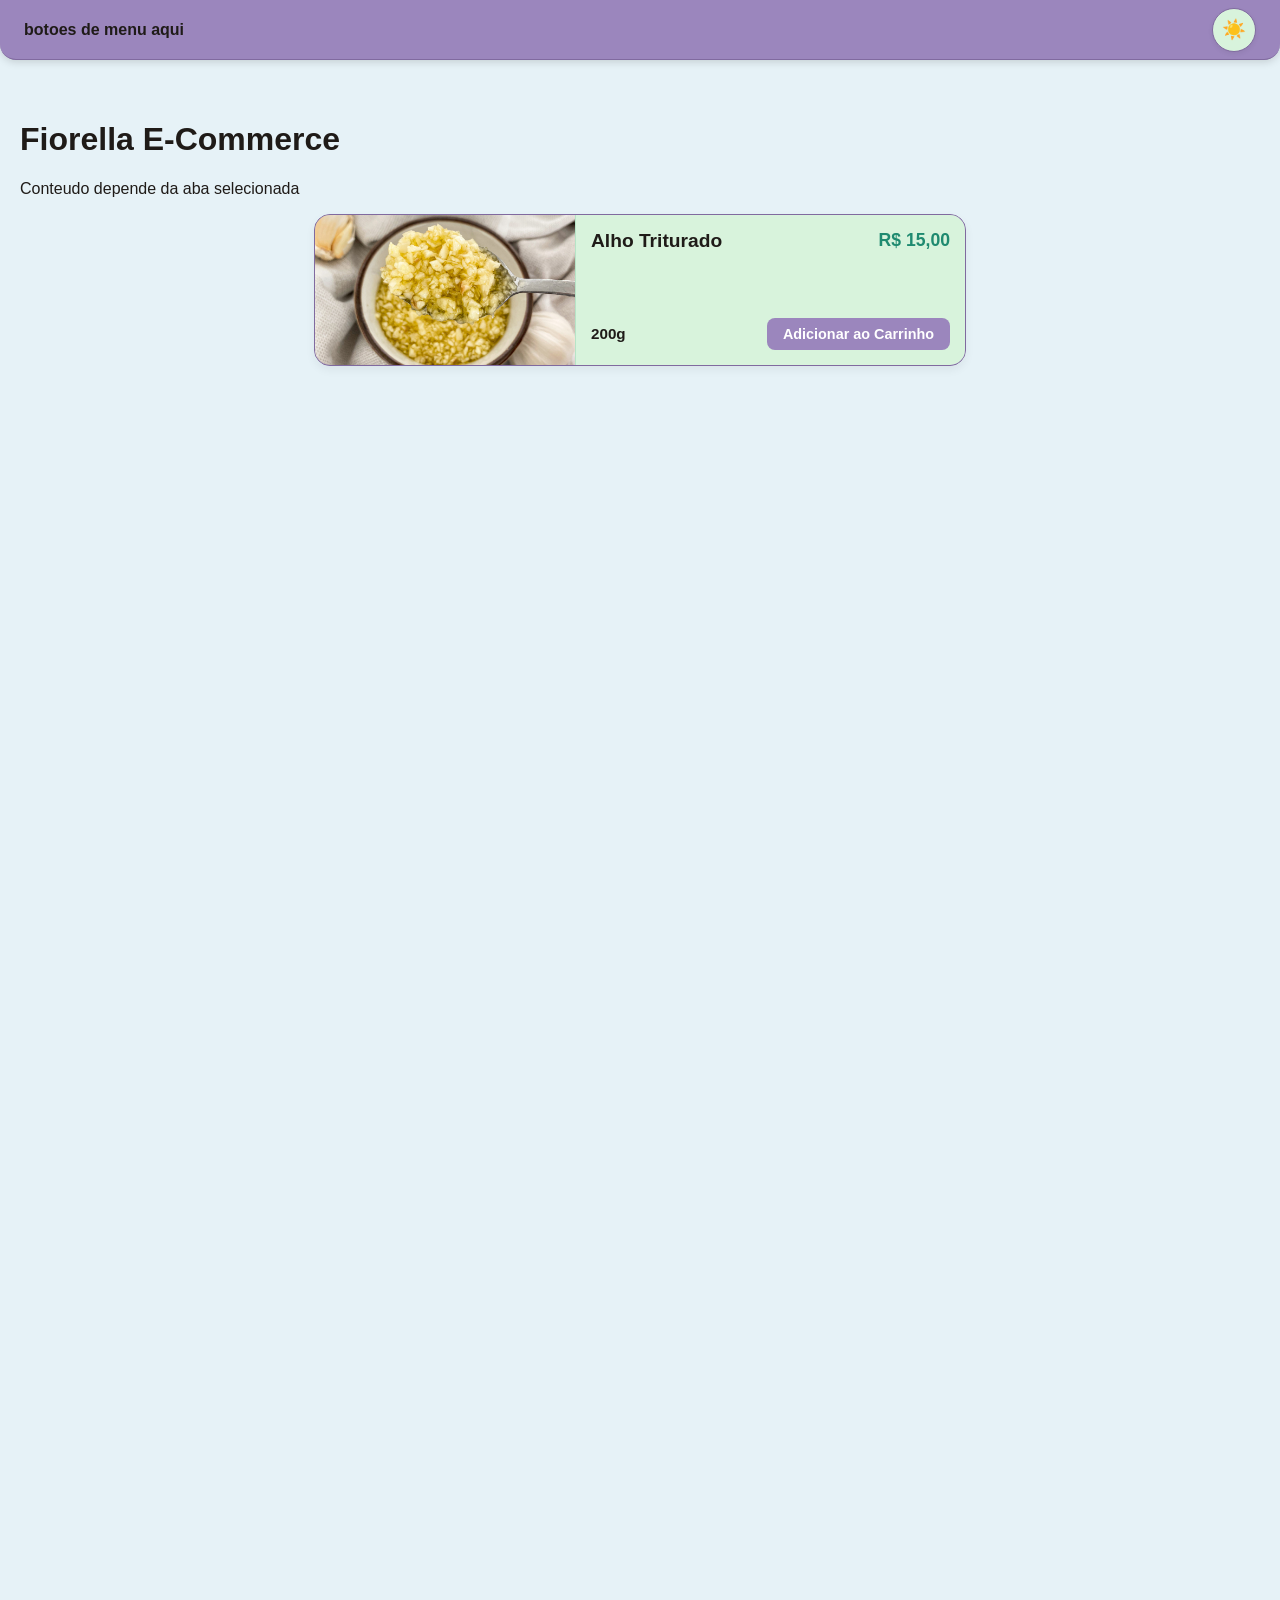
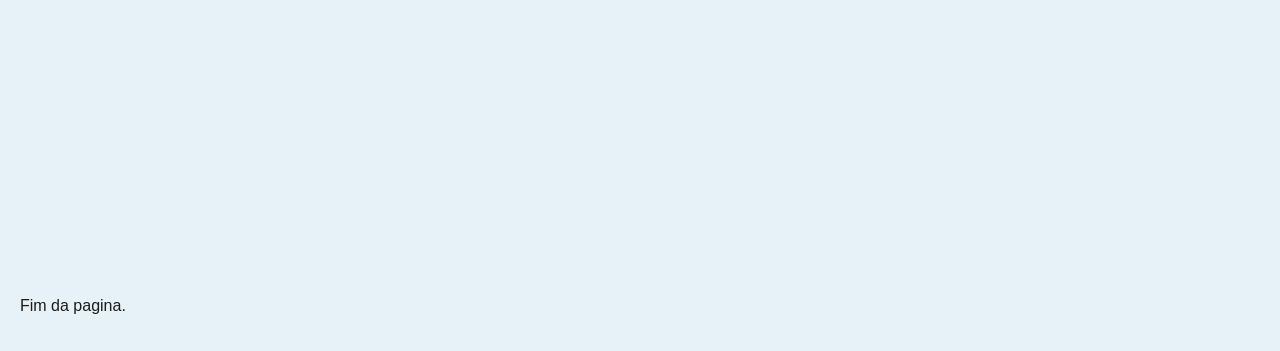
<file: index.html>
<!DOCTYPE html>
<html lang="pt-br">
<head>
    <meta charset="UTF-8">
    <meta name="viewport" content="width=device-width, initial-scale=1.0">
    <title>Fiorella</title>
    <!-- O link do CSS agora fica perfeitamente inserido dentro do head -->
    <link rel="stylesheet" href="style.css">
</head>
<body>
    
    <!-- Barra de Navegação Superior -->
    <header class="sticky-nav">
        <strong>botoes de menu aqui</strong>
        <!-- O botão mantém o ID correto exigido pelo script de tema -->
        <button class="theme-toggle-btn" id="theme-toggle" aria-label="Toggle Theme">
            <span class="sun-icon">☀️</span>
            <span class="moon-icon">🌙</span>
        </button>
    </header>

    <!-- Conteúdo Principal do E-Commerce -->
    <main class="content">
        <h1>Fiorella E-Commerce</h1>
        <p>Conteudo depende da aba selecionada</p>

        <!-- CARD DO PRODUTO (Retangular Horizontal) -->
        <div class="product-row-card" onclick="toggleDescription(this)">
            
            <!-- Lado Esquerdo: Imagem e a Descrição Oculta (Clique) -->
            <div class="image-frame-horizontal">
                <img src="alho.jpg" alt="Alho triturado com azeite" class="product-img">
                <div class="description-overlay">
                    <p>AAAAAAAAAAAAAAAAAA.<br><br>AAAAAAAAAAAAAAAAAAAAAAA.</p>
                </div>
            </div>
            
            <!-- Lado Direito: Informações Sempre Visíveis + Botão -->
            <div class="product-details-side">
                <div class="product-main-info">
                    <h3 class="product-name">Alho Triturado</h3>
                    <span class="product-price">R$ 15,00</span>
                </div>
                <div class="product-actions">
    	<!-- Fica no canto inferior esquerdo -->
    	<span class="product-weight">200g</span>
    
    		<!-- Fica no canto inferior direito -->
    		<button class="add-to-cart-btn" onclick="event.stopPropagation(); alert('Adicionado ao carrinho!');">
       	 	Adicionar ao Carrinho
    		</button>
	</div>
	
            </div>

        </div> <!-- O card fecha perfeitamente aqui! -->
        
        <!-- Elementos de teste empurrados para FORA da estrutura do produto -->
        <div style="height: 1500px;"></div> 
        <p>Fim da pagina.</p>
    </main>

    <!-- Scripts de Interação (Colocados no final do body por performance) -->
    <script>
        // Função responsável por abrir/fechar a descrição do alho
        function toggleDescription(card) {
            card.classList.toggle('active');
        }

        // Script original corrigido para gerenciar a troca entre Light e Dark Mode
        const toggleBtn = document.getElementById('theme-toggle');
        const savedTheme = localStorage.getItem('theme');
        const systemPrefersDark = window.matchMedia('(prefers-color-scheme: dark)').matches;

        if (savedTheme === 'dark' || (!savedTheme && systemPrefersDark)) {
            document.documentElement.classList.add('dark-mode');
        }

        toggleBtn.addEventListener('click', () => {
            document.documentElement.classList.toggle('dark-mode');
            if (document.documentElement.classList.contains('dark-mode')) {
                localStorage.setItem('theme', 'dark');
            } else {
                localStorage.setItem('theme', 'light');
            }
        });
    </script>
</body>
</html>
</file>
<file: style.css>
:root {
  /* Background levemente azulado */
  --bg-body: #E6F2F7;           
  --text-main: #1F1B18;
  --text-muted: #1F8A70;        
  
  /* Cor do Nav Bar e fundo do Card (Lilás/Roxo natural) */
  --bg-surface: #9B86BD;        
  
  /* Caixas de preço em verde menta claro */
  --bg-surface-inner: #D8F3DC;  
  
  --border-color: #806A9F;      
  --border-inner: #B7E4C7;      
  
  --shadow-nav: rgba(0,0,0,0.15);
  --shadow-card: rgba(0,0,0,0.06);
  --overlay-bg: rgba(0, 0, 0, 0.8);
  --overlay-text: #ffffff;
}

.dark-mode {
  /* Modo escuro com fundo azul escuro/meia-noite */
  --bg-body: #0E1626;           
  --text-main: #F4F0E6;            
  --text-muted: #A3E4D7;        
  
  /* Nav Bar e Cards mudam para um roxo escuro natural */
  --bg-surface: #2E2538;          
  
  /* Caixas de preço em verde menta escuro */
  --bg-surface-inner: #132A13;   
  
  --border-color: #4A3A54;       
  --border-inner: #1F3A24;       
  
  --shadow-nav: rgba(0,0,0,0.4);
  --shadow-card: rgba(0,0,0,0.3);
  --overlay-bg: rgba(0, 0, 0, 0.85); 
  --overlay-text: #F4F0E6;
}

body {
    background-color: var(--bg-body); 
    color: var(--text-main);           
    margin: 0;              
    min-height: 100vh;
    font-family: sans-serif;  
    transition: background-color 0.3s ease, color 0.3s ease; 
}

.sticky-nav {
    position: fixed;      
    top: 0;                  
    left: 0;                   
    width: 100%;              
    height: 60px;              
    
    background-color: var(--bg-surface);
    border-bottom: 1px solid var(--border-color);
    box-shadow: 0 2px 8px var(--shadow-nav);
	  border-radius: 0 0 16px 16px;
    
    display: flex;
    align-items: center;
    justify-content: space-between;
    padding: 0 24px;
    box-sizing: border-box; 
    
    z-index: 1000;        
    transition: background-color 0.3s ease, border-color 0.3s ease, box-shadow 0.3s ease;
}

.content {
    margin-top: 80px;          
    padding: 20px;
}

/* O retângulo horizontal do produto */
.product-row-card {
  display: flex; 
  width: 100%;
  max-width: 650px; 
  height: 150px;    
  background-color: var(--bg-surface);
  border: 1px solid var(--border-color); 
  border-radius: 16px;       
  overflow: hidden;          
  cursor: pointer;
  box-shadow: 0 4px 10px var(--shadow-card);
  margin: 15px auto; 
  transition: background-color 0.3s ease, border-color 0.3s ease, box-shadow 0.3s ease;
}

/* Lado esquerdo (Imagem) */
.image-frame-horizontal {
  position: relative;
  width: 40%; 
  height: 100%;
  overflow: hidden;
}

.product-img {
  width: 100%;
  height: 100%;
  object-fit: cover;
  transition: transform 0.3s ease;
}

.description-overlay {
  position: absolute;
  top: 0;
  left: 0;
  width: 100%;
  height: 100%;
  background: var(--overlay-bg); 
  color: var(--overlay-text);
  display: flex;
  flex-direction: column;
  justify-content: center;
  align-items: center;
  padding: 15px;
  box-sizing: border-box;
  text-align: center;
  opacity: 0; 
  transition: opacity 0.3s ease;
  font-size: 0.85rem;
}

.product-row-card.active .description-overlay {
  opacity: 1;
}
.product-row-card.active .product-img {
  transform: scale(1.03);
}

/* Lado direito (Caixa de Informações) */
.product-details-side {
  flex-grow: 1; /* CORREÇÃO: Faz a área verde esticar e ocupar todo o espaço restante */
  padding: 15px;
  display: flex;
  flex-direction: column; 
  justify-content: space-between; 
  background-color: var(--bg-surface-inner);      
  border-left: 1px solid var(--border-inner);  
  box-sizing: border-box;
  transition: background-color 0.3s ease, border-color 0.3s ease;
}

.product-main-info {
  display: flex;
  justify-content: space-between;
  align-items: flex-start;
}

.product-name {
  margin: 0;
  font-size: 1.2rem;
  font-weight: bold;
  color: var(--text-main);
  transition: color 0.3s ease;
}

.product-price {
  font-size: 1.1rem;
  font-weight: bold;
  color: var(--text-muted); 
  transition: color 0.3s ease;
}

/* NOVA CLASSE ADICIONADA: Organiza a linha de baixo */
.product-actions {
  display: flex;
  justify-content: space-between; /* Gramatura na esquerda, Botão na direita */
  align-items: center;            /* Alinha os dois no meio verticalmente */
  width: 100%;
  margin-top: auto;               /* Empurra eles bem para o rodapé do card */
}

/* Estilo da gramatura */
.product-weight {
  font-size: 0.95rem;
  font-weight: bold;
  color: var(--text-main); /* Usa a cor escura no light mode e clara no dark mode */
}

/* Estilo do Botão */
.add-to-cart-btn {
  background-color: var(--bg-surface); 
  color: #ffffff;
  border: none;
  border-radius: 8px;
  padding: 8px 16px;
  font-size: 0.9rem;
  font-weight: bold;
  cursor: pointer;
  text-align: center;
  transition: background-color 0.3s ease, transform 0.1s ease;
}

.add-to-cart-btn:hover {
  filter: brightness(1.1);
}

.add-to-cart-btn:active {
  transform: scale(0.98);
}

/* Botão do Alternador de Tema */
.theme-toggle-btn {
  background-color: var(--bg-surface-inner);
  border: 1px solid var(--border-color);
  color: var(--text-main);
  width: 44px;
  height: 44px;
  border-radius: 50%;
  cursor: pointer;
  display: flex;
  align-items: center;
  justify-content: center;
  font-size: 1.2rem;
  box-shadow: 0 2px 5px var(--shadow-card);
  transition: transform 0.2s ease, background-color 0.3s ease, border-color 0.3s ease;
}

.theme-toggle-btn:hover {
  transform: translateY(-2px);
}

.theme-toggle-btn:active {
  transform: translateY(0);
}

/* Lógica de exibição dos ícones Sol e Lua */
.sun-icon {
  display: block; 
}
.moon-icon {
  display: none; 
}

.dark-mode .sun-icon {
  display: none; 
}
.dark-mode .moon-icon {
  display: block;
}
</file>
